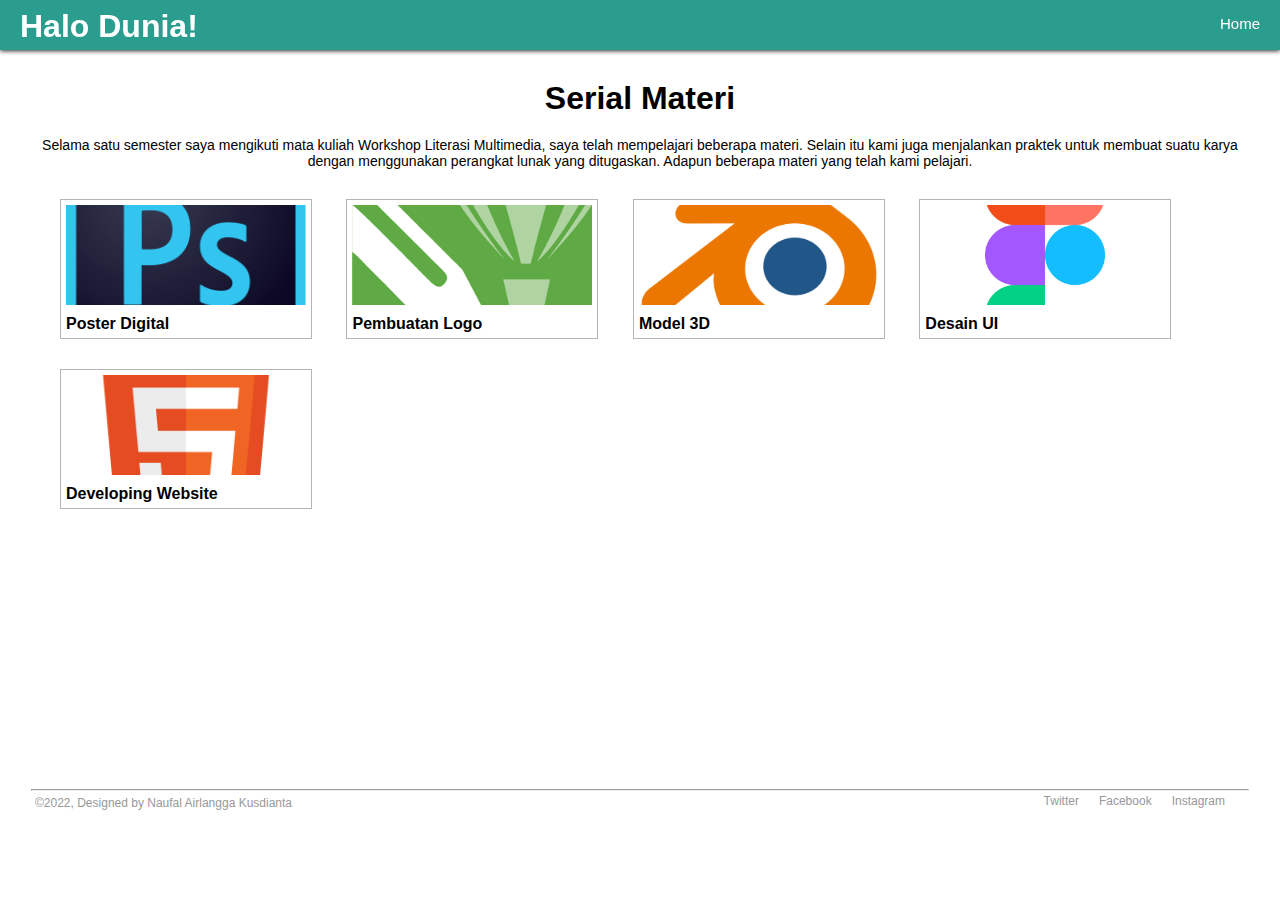
<file: website/index.html>
<!doctype html>
<html lang="en">
<head>

	<title>Kusdianta's Web</title>
	
	<link rel="stylesheet" href="style-index.css">
	
</head>
<body>

	<header>
	
		<ul class="topline">
			<div class="logo"> <h1>Halo Dunia!</h1> </div>
			
			<ul class="nav">
				<li><a href="#">Home</a></li>
				<li><a href="#"></a></li>
			</ul>
		</ul>
		
	</header>
	
	<div class="container">
	
		<h3 class="judul">Serial Materi</h3>
		
		<p class="welcome"> Selama satu semester saya mengikuti mata kuliah Workshop Literasi Multimedia, saya telah mempelajari beberapa materi. Selain itu kami juga menjalankan praktek untuk membuat suatu karya dengan menggunakan perangkat lunak yang ditugaskan. Adapun beberapa materi yang telah kami pelajari. </p>

		<ul class="materi">
			
				<li class="submat">

					<img src="bahan/logo-ps.png" alt="ini-gambar" class="submat-img">
					
					<a href="poster-digital.html">Poster Digital</a>
					
				</li>
				
				<li class="submat">

					<img src="bahan/logo-corel.png" alt="ini-gambar" class="submat-img">
					
					<a href="pembuatan-logo.html">Pembuatan Logo</a>
					
				</li>
				
				<li class="submat">
			
					<img src="bahan/logo-blender.png" alt="ini-gambar" class="submat-img">
					
					<a href="model-3d.html">Model 3D</a>
		
				</li>
				
				<li class="submat">

					<img src="bahan/logo-figma.png" alt="ini-gambar" class="submat-img">
					
					<a href="desain-ui.html">Desain UI</a>
					
				</li>
				
				<li class="submat">

					<img src="bahan/logo-html.png" alt="ini-gambar" class="submat-img">
					
					<a href="developing-website.html">Developing Website</a>
					
				</li>
			
		</ul>
	
	</div>
	
	<div class="footer">
	
		<hr style="width: 95%; margin:auto;">
		
		<div class="copy-soc">

			<div class="copyright">
				©2022, Designed by Naufal Airlangga Kusdianta
			</div>
	
			<div class="socmed">
				<ul>
					<li><a href="https://www.instagram.com/kusdianta.na/">Instagram</a></li>
					<li><a href="https://www.facebook.com/naufal.kusdianta.7/">Facebook</a></li>
					<li><a href="https://twitter.com/naufalkusdianta">Twitter</a></li>
				</ul>
			</div>

		</div>
	
	</div>
	

</body>
</html>
</file>
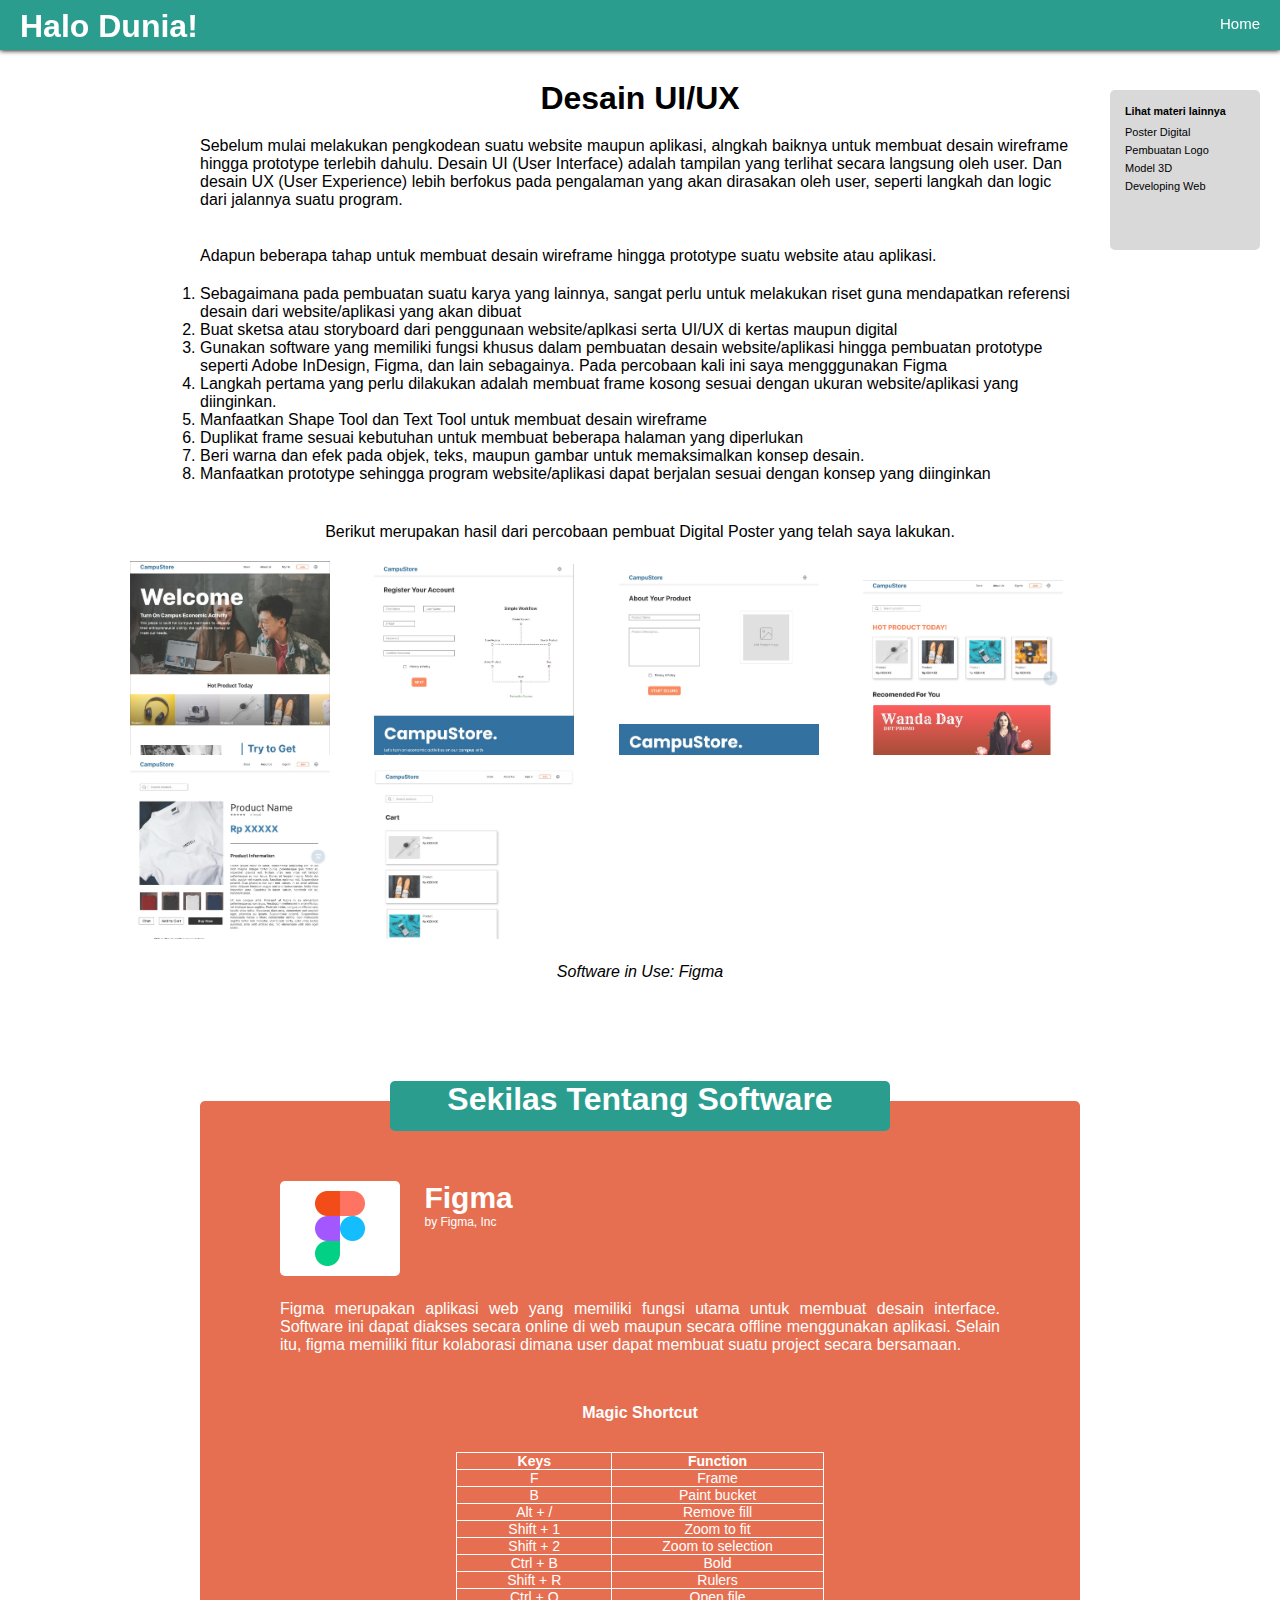
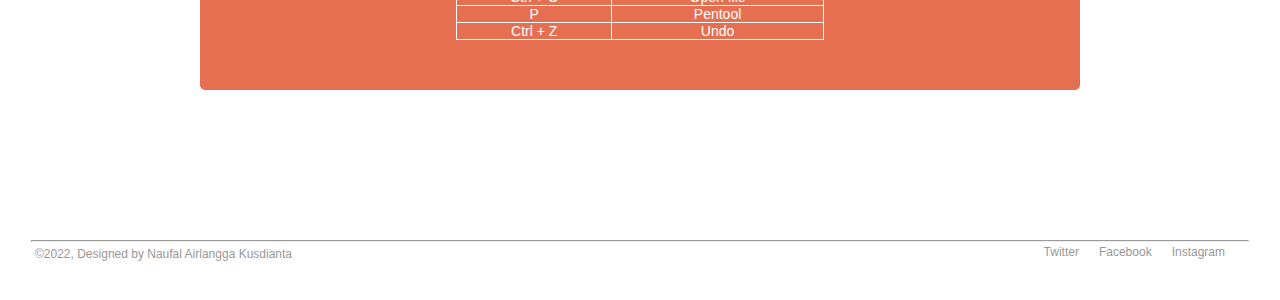
<file: website/desain-ui.html>
<!doctype html>
<html lang="en">
<head>
	<title>Desain UI/UX</title>
	<link rel="stylesheet" href="style-index.css">
</head>
<body>

	<header>
	
		<ul class="topline">
			<div class="logo"> <h1>Halo Dunia!</h1> </div>
			
			<ul class="nav">
				<li><a href="index.html">Home</a></li>
				<li><a href="#"></a></li>
			</ul>
		</ul>
		
	</header>
	
	<div class="container">
	
		<h3 class="judul">Desain UI/UX</h3>

		<div class="isi-materi">
		
			<p>Sebelum mulai melakukan pengkodean suatu website maupun aplikasi, alngkah baiknya untuk membuat desain wireframe hingga prototype terlebih dahulu. Desain UI (User Interface) adalah tampilan yang terlihat secara langsung oleh user. Dan desain UX (User Experience) lebih berfokus pada pengalaman yang akan dirasakan oleh user, seperti langkah dan logic dari jalannya suatu program. </p>

			<br>

			<p>Adapun beberapa tahap untuk membuat desain wireframe hingga prototype suatu website atau aplikasi.</p>

			<ol>
				<li>Sebagaimana pada pembuatan suatu karya yang lainnya, sangat perlu untuk melakukan riset guna mendapatkan referensi desain dari website/aplikasi yang akan dibuat</li>
				<li>Buat sketsa atau storyboard dari penggunaan website/aplkasi serta UI/UX di kertas maupun digital</li>
				<li>Gunakan software yang memiliki fungsi khusus dalam pembuatan desain website/aplikasi hingga pembuatan prototype seperti Adobe InDesign, Figma, dan lain sebagainya. Pada percobaan kali ini saya mengggunakan Figma</li>
				<li>Langkah pertama yang perlu dilakukan adalah membuat frame kosong sesuai dengan ukuran website/aplikasi yang diinginkan.</li>
				<li>Manfaatkan Shape Tool dan Text Tool untuk membuat desain wireframe</li>
				<li>Duplikat frame sesuai kebutuhan untuk membuat beberapa halaman yang diperlukan</li>
				<li>Beri warna dan efek pada objek, teks, maupun gambar untuk memaksimalkan konsep desain.</li>
				<li>Manfaatkan prototype sehingga program website/aplikasi dapat berjalan sesuai dengan konsep yang diinginkan</li>
			</ol>

		</div>
			
		<div class="ini-hasil">
				
			<p>Berikut merupakan hasil dari percobaan pembuat Digital Poster yang telah saya lakukan.</p>

			<img style="width:200px;" src="bahan/ui-1.jpg" alt="hasil" class="hasil-img-ui">
			<img style="width:200px;" src="bahan/ui-2.jpg" alt="hasil" class="hasil-img-ui">
			<img style="width:200px;" src="bahan/ui-3.jpg" alt="hasil" class="hasil-img-ui">
			<img style="width:200px;" src="bahan/ui-4.jpg" alt="hasil" class="hasil-img-ui">
			<img style="width:200px;" src="bahan/ui-5.jpg" alt="hasil" class="hasil-img-ui">
			<img style="width:200px;" src="bahan/ui-7.jpg" alt="hasil" class="hasil-img-ui">
				
			<p  style="font-style:italic;">Software in Use: Figma</p>

		</div>

		<div class="materi-software">
		
			<div class="judul-software">
				<h3>Sekilas Tentang Software</h3>
			</div>

			<div class="software">
				<img style="background-color: white; padding: 10px;" src="bahan/logo-figma.png" alt="logo-corel" class="logo-software">

				<div class="nama-software">
					<h4>Figma</h4>
					<p>by Figma, Inc</p>
				</div>
			</div>

			<p class="deskripsi-software">Figma merupakan aplikasi web yang memiliki fungsi utama untuk membuat desain interface. Software ini dapat diakses secara online di web maupun secara offline menggunakan aplikasi. Selain itu, figma memiliki fitur kolaborasi dimana user dapat membuat suatu project secara bersamaan.</p>
			
			<h4 class="sc-software">Magic Shortcut</h4>
			
			<div class="sct-software">
				<table>
					<tr>
						<th>Keys</th>
						<th>Function</th>
					</tr>
					<tr>
						<td>F</td>
						<td>Frame</td>
					</tr>
					<tr>
						<td>B</td>
						<td>Paint bucket</td>
					</tr>
					<tr>
						<td>Alt + /</td>
						<td>Remove fill</td>
					</tr>
					<tr> 
						<td>Shift + 1</td>
						<td>Zoom to fit</td>
					</tr>
					<tr>
						<td>Shift + 2</td>
						<td>Zoom to selection</td>
					</tr>
					<tr>
						<td>Ctrl + B</td>
						<td>Bold</td>
					</tr>
					<tr>
						<td>Shift + R</td>
						<td>Rulers</td>
					</tr>
					<tr>
						<td>Ctrl + O</td>
						<td>Open file</td>
					</tr>
					<tr>
						<td>P</td>
						<td>Pentool</td>
					</tr>
					<tr>
						<td>Ctrl + Z</td>
						<td>Undo</td>
					</tr>
				</table>
			</div>


		</div>
		
		<div class="materi-lain">
		
			<h6>Lihat materi lainnya</h6>
			
			<ul>
				<li><a href="poster-digital.html">Poster Digital</a></li>
				<li><a href="pembuatan-logo.html">Pembuatan Logo</a></li>
				<li><a href="model-3d.html">Model 3D</a></li>
				<li><a href="developing-website.html">Developing Web</a></li>
			</ul>
			
		</div>


		
	
	</div>
	
	<div class="footer">
	
		<hr style="width: 95%; margin:auto;">
		
		<div class="copy-soc">

			<div class="copyright">
				©2022, Designed by Naufal Airlangga Kusdianta
			</div>
	
			<div class="socmed">
				<ul>
					<li><a href="https://www.instagram.com/kusdianta.na/">Instagram</a></li>
					<li><a href="https://www.facebook.com/naufal.kusdianta.7/">Facebook</a></li>
					<li><a href="https://twitter.com/naufalkusdianta">Twitter</a></li>
				</ul>
			</div>

		</div>
	
	</div>
	
</body>
</html>
</file>
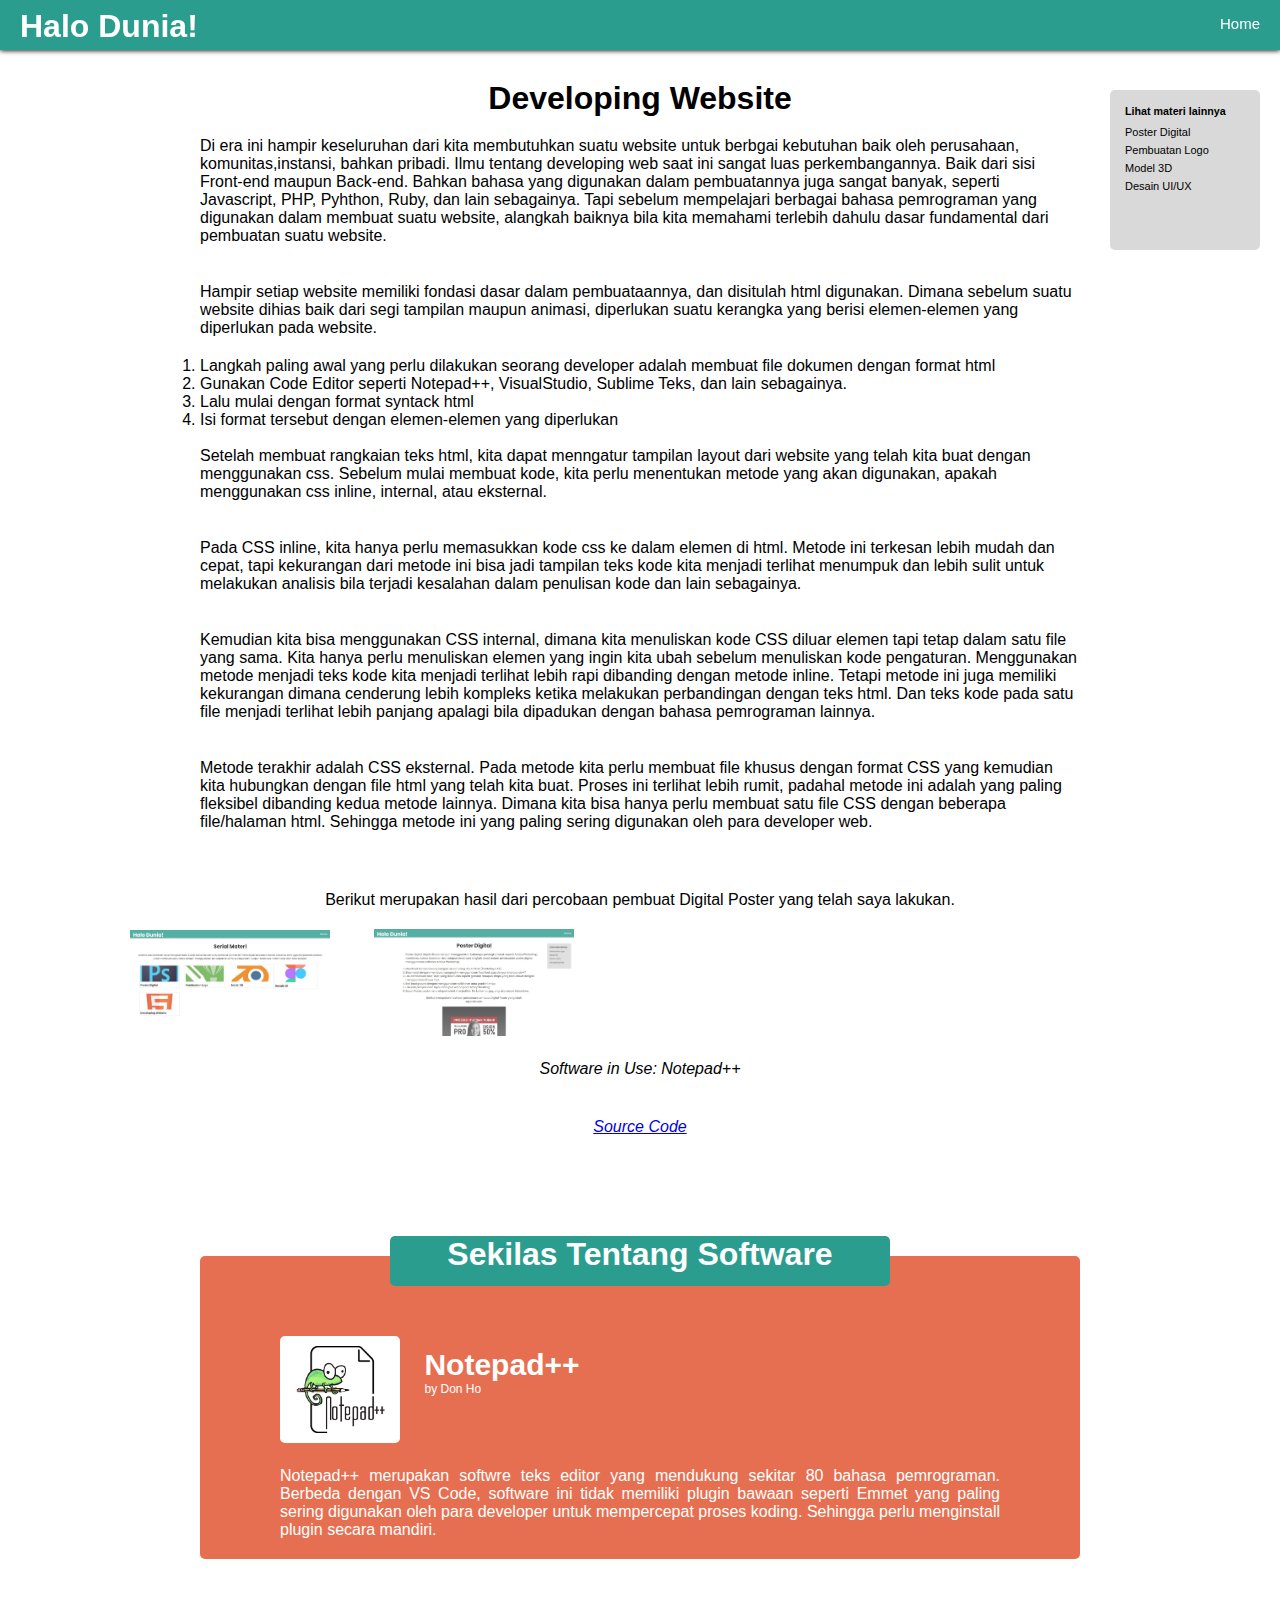
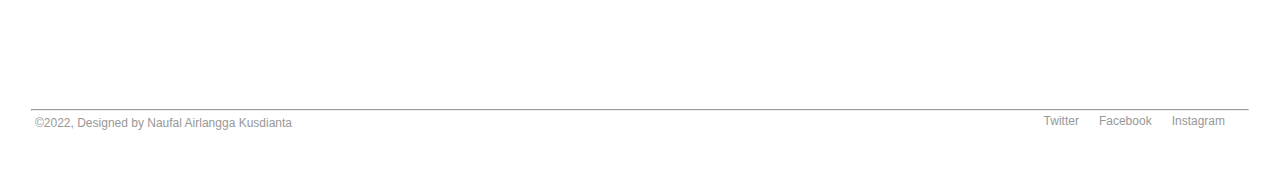
<file: website/developing-website.html>
<!doctype html>
<html lang="en">
<head>
	<title>Developing Website</title>
	<link rel="stylesheet" href="style-index.css">
</head>
<body>

	<header>
	
		<ul class="topline">
			<div class="logo"> <h1>Halo Dunia!</h1> </div>
			
			<ul class="nav">
				<li><a href="index.html">Home</a></li>
				<li><a href="#"></a></li>
			</ul>
		</ul>
		
	</header>
	
	<div class="container">
	
		<h3 class="judul">Developing Website</h3>

		<div class="isi-materi">
		
			<p>Di era ini hampir keseluruhan dari kita membutuhkan suatu website untuk berbgai kebutuhan baik oleh perusahaan, komunitas,instansi, bahkan pribadi. Ilmu tentang developing web saat ini sangat luas perkembangannya. Baik dari sisi Front-end maupun Back-end. Bahkan bahasa yang digunakan dalam pembuatannya juga sangat banyak, seperti Javascript, PHP, Pyhthon, Ruby, dan lain sebagainya. Tapi sebelum mempelajari berbagai bahasa pemrograman yang digunakan dalam membuat suatu website, alangkah baiknya bila kita memahami terlebih dahulu dasar fundamental dari pembuatan suatu website.</p>

			<br>

			<p>Hampir setiap website memiliki fondasi dasar dalam pembuataannya, dan disitulah html digunakan. Dimana sebelum suatu website dihias baik dari segi tampilan maupun animasi, diperlukan suatu kerangka yang berisi elemen-elemen yang diperlukan pada website.</p>

			<ol>
				<li>Langkah paling awal yang perlu dilakukan seorang developer adalah membuat file dokumen dengan format html</li>
				<li>Gunakan Code Editor seperti Notepad++, VisualStudio, Sublime Teks, dan lain sebagainya.</li>
				<li>Lalu mulai dengan format syntack html</li>
				<li>Isi format tersebut dengan elemen-elemen yang diperlukan</li>
			</ol>

			<br>

			<p>Setelah membuat rangkaian teks html, kita dapat menngatur tampilan layout dari website yang telah kita buat dengan menggunakan css. Sebelum mulai membuat kode, kita perlu menentukan metode yang akan digunakan, apakah menggunakan css inline, internal, atau eksternal.</p>

			<br>

			<p>Pada CSS inline, kita hanya perlu memasukkan kode css ke dalam elemen di html. Metode ini terkesan lebih mudah dan cepat, tapi kekurangan dari metode ini bisa jadi tampilan teks kode kita menjadi terlihat menumpuk dan lebih sulit untuk melakukan analisis bila terjadi kesalahan dalam penulisan kode dan lain sebagainya.</p>

			<br>

			<p>Kemudian kita bisa menggunakan CSS internal, dimana kita menuliskan kode CSS diluar elemen tapi tetap dalam satu file yang sama. Kita hanya perlu menuliskan elemen yang ingin kita ubah sebelum menuliskan kode pengaturan. Menggunakan metode menjadi teks kode kita menjadi terlihat lebih rapi dibanding dengan metode inline. Tetapi metode ini juga memiliki kekurangan dimana cenderung lebih kompleks ketika melakukan perbandingan dengan teks html. Dan teks kode pada satu file menjadi terlihat lebih panjang apalagi bila dipadukan dengan bahasa pemrograman lainnya.</p>

			<br>

			<p>Metode terakhir adalah CSS eksternal. Pada metode kita perlu membuat file khusus dengan format CSS yang kemudian kita hubungkan dengan file html yang telah kita buat. Proses ini terlihat lebih rumit, padahal metode ini adalah yang paling fleksibel dibanding kedua metode lainnya. Dimana kita bisa hanya perlu membuat satu file CSS dengan beberapa file/halaman html. Sehingga metode ini yang paling sering digunakan oleh para developer web.</p>

		</div>
			
		<div class="ini-hasil">
				
			<p>Berikut merupakan hasil dari percobaan pembuat Digital Poster yang telah saya lakukan.</p>

			<img style="width:200px;" src="bahan/web-1.jpg" alt="hasil" class="hasil-img-ui">
			<img style="width:200px;" src="bahan/web-2.jpg" alt="hasil" class="hasil-img-ui">
				
			<p  style="font-style:italic;">Software in Use: Notepad++</p>
			<p  style="font-style:italic;"> <a href="https://github.com/Kusdianta/wlm-web"> Source Code </a></p>

		</div>

		<div class="materi-software">
		
			<div class="judul-software">
				<h3>Sekilas Tentang Software</h3>
			</div>

			<div class="software">
				<img style="background-color: white; padding: 10px;" src="bahan/logo-notepad++.png" alt="logo-corel" class="logo-software">

				<div class="nama-software">
					<h4>Notepad++</h4>
					<p>by Don Ho</p>
				</div>
			</div>

			<p class="deskripsi-software">Notepad++ merupakan softwre teks editor yang mendukung sekitar 80 bahasa pemrograman. Berbeda dengan VS Code, software ini tidak memiliki plugin bawaan seperti Emmet yang paling sering digunakan oleh para developer untuk mempercepat proses koding. Sehingga perlu menginstall plugin secara mandiri.</p>


		</div>
		
		<div class="materi-lain">
		
			<h6>Lihat materi lainnya</h6>
			
			<ul>
				<li><a href="poster-digital.html">Poster Digital</a></li>
				<li><a href="pembuatan-logo.html">Pembuatan Logo</a></li>
				<li><a href="model-3d.html">Model 3D</a></li>
				<li><a href="desain-ui.html">Desain UI/UX</a></li>
			</ul>
			
		</div>


		
	
	</div>
	
	<div class="footer">
	
		<hr style="width: 95%; margin:auto;">
		
		<div class="copy-soc">

			<div class="copyright">
				©2022, Designed by Naufal Airlangga Kusdianta
			</div>
	
			<div class="socmed">
				<ul>
					<li><a href="https://www.instagram.com/kusdianta.na/">Instagram</a></li>
					<li><a href="https://www.facebook.com/naufal.kusdianta.7/">Facebook</a></li>
					<li><a href="https://twitter.com/naufalkusdianta">Twitter</a></li>
				</ul>
			</div>

		</div>
	
	</div>
	
</body>
</html>
</file>
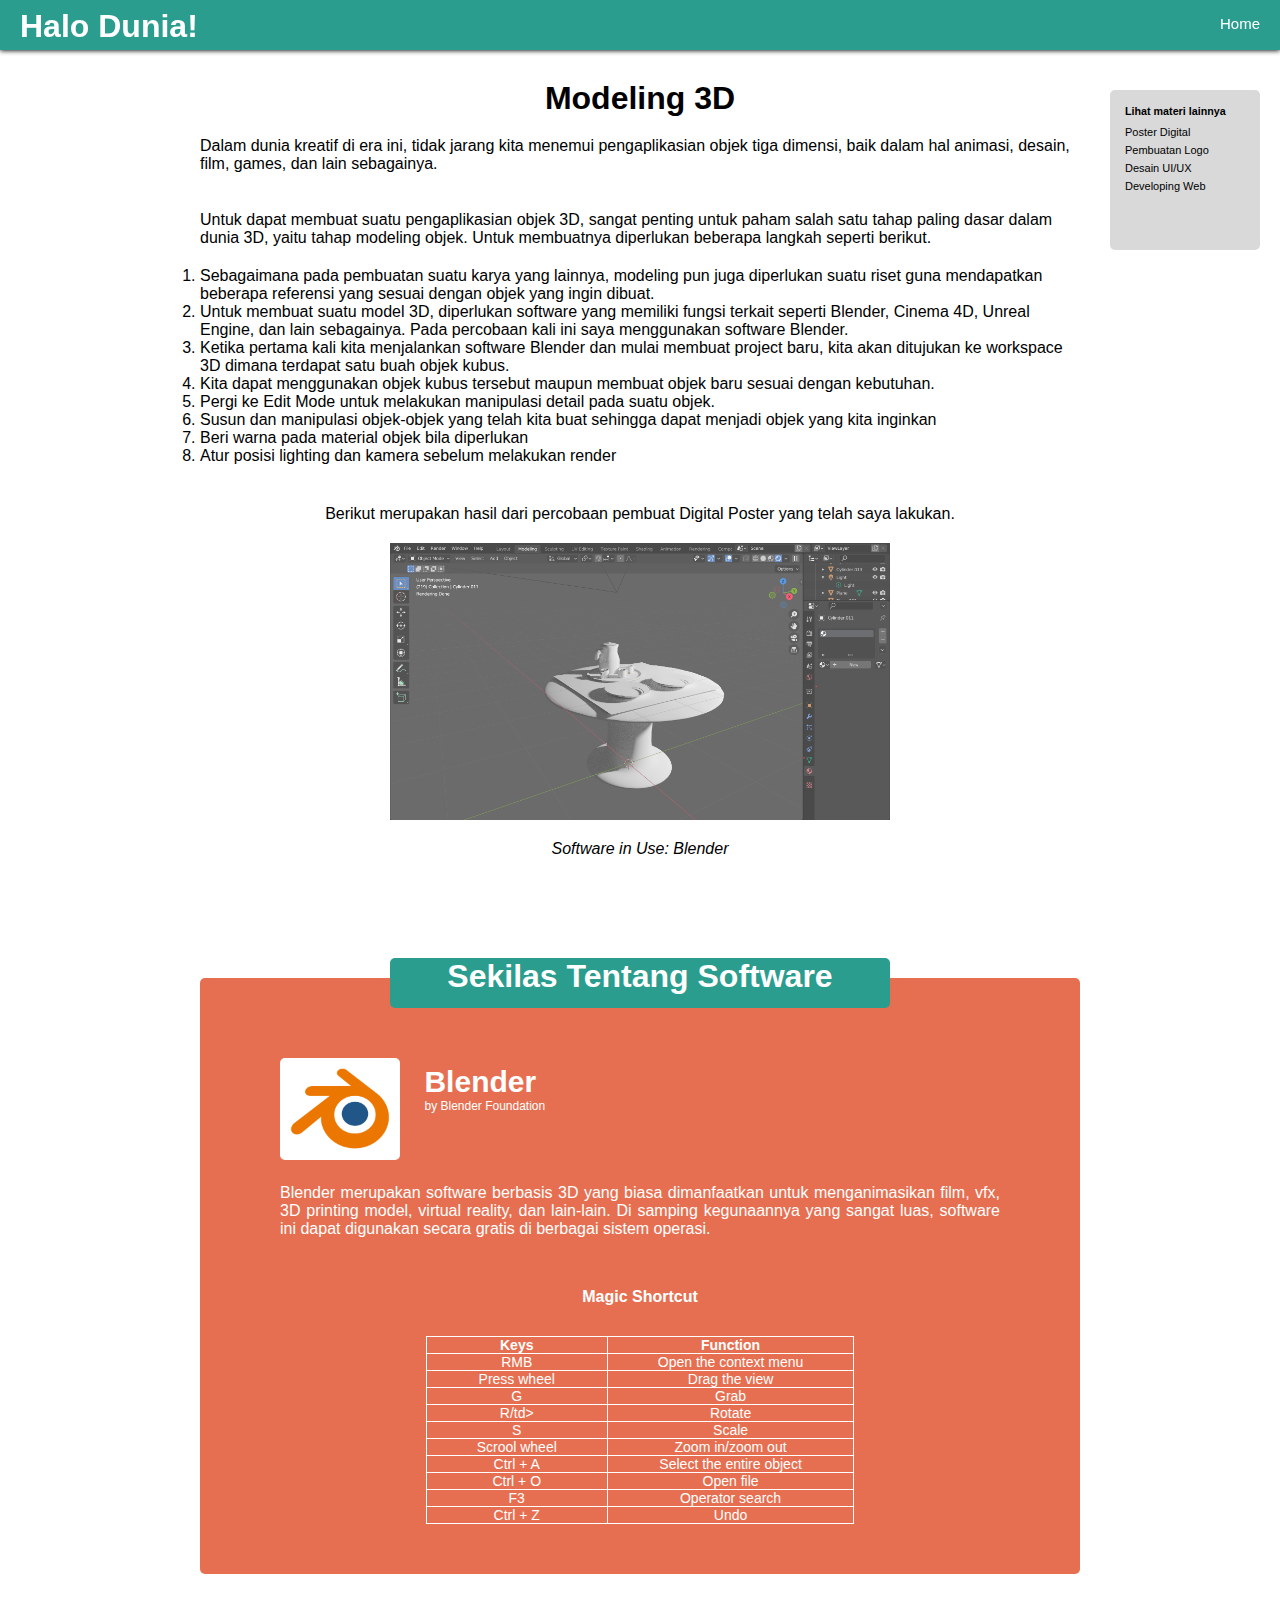
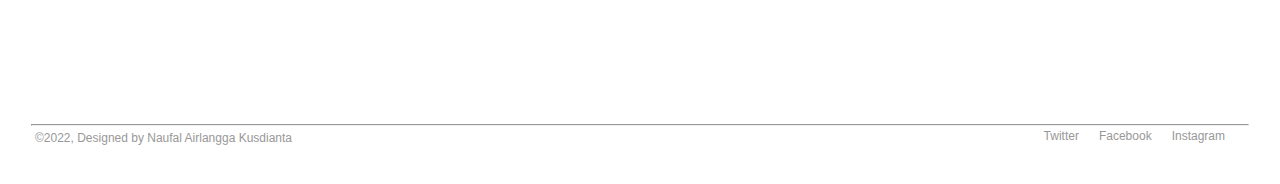
<file: website/model-3d.html>
<!doctype html>
<html lang="en">
<head>
	<title>Model 3D</title>
	<link rel="stylesheet" href="style-index.css">
</head>
<body>

	<header>
	
		<ul class="topline">
			<div class="logo"> <h1>Halo Dunia!</h1> </div>
			
			<ul class="nav">
				<li><a href="index.html">Home</a></li>
				<li><a href="#"></a></li>
			</ul>
		</ul>
		
	</header>
	
	<div class="container">
	
		<h3 class="judul">Modeling 3D</h3>

		<div class="isi-materi">
		
			<p>Dalam dunia kreatif di era ini, tidak jarang kita menemui pengaplikasian objek tiga dimensi, baik dalam hal animasi, desain, film, games, dan lain sebagainya.</p>

			<br>

			<p>Untuk dapat membuat suatu pengaplikasian objek 3D, sangat penting untuk paham salah satu tahap paling dasar dalam dunia 3D, yaitu tahap modeling objek. Untuk membuatnya diperlukan beberapa langkah seperti berikut.</p>

			<ol>
				<li>Sebagaimana pada pembuatan suatu karya yang lainnya, modeling pun juga diperlukan suatu riset guna mendapatkan beberapa referensi yang sesuai dengan objek yang ingin dibuat.</li>
				<li>Untuk membuat suatu model 3D, diperlukan software yang memiliki fungsi terkait seperti Blender, Cinema 4D, Unreal Engine, dan lain sebagainya. Pada percobaan kali ini saya menggunakan software Blender.</li>
				<li>Ketika pertama kali kita menjalankan software Blender dan mulai membuat project baru, kita akan ditujukan ke workspace 3D dimana terdapat satu buah objek kubus.</li>
				<li>Kita dapat menggunakan objek kubus tersebut maupun membuat objek baru sesuai dengan kebutuhan.</li>
				<li>Pergi ke Edit Mode untuk melakukan manipulasi detail pada suatu objek.</li>
				<li>Susun dan manipulasi objek-objek yang telah kita buat sehingga dapat menjadi objek yang kita inginkan</li>
				<li>Beri warna pada material objek bila diperlukan</li>
				<li>Atur posisi lighting dan kamera sebelum melakukan render</li>
			</ol>

		</div>
			
		<div class="ini-hasil">
				
			<p>Berikut merupakan hasil dari percobaan pembuat Digital Poster yang telah saya lakukan.</p>

			<img style="width:500px;" src="bahan/3d-model.png" alt="hasil" class="hasil-img">
				
			<p  style="font-style:italic;">Software in Use: Blender</p>

		</div>

		<div class="materi-software">
		
			<div class="judul-software">
				<h3>Sekilas Tentang Software</h3>
			</div>

			<div class="software">
				<img style="background-color: white; padding: 10px;" src="bahan/logo-blender.png" alt="logo-corel" class="logo-software">

				<div class="nama-software">
					<h4>Blender</h4>
					<p>by Blender Foundation</p>
				</div>
			</div>

			<p class="deskripsi-software">Blender merupakan software berbasis 3D yang biasa dimanfaatkan untuk menganimasikan film, vfx, 3D printing model, virtual reality, dan lain-lain. Di samping kegunaannya yang sangat luas, software ini dapat digunakan secara gratis di berbagai sistem operasi.</p>
			
			<h4 class="sc-software">Magic Shortcut</h4>
			
			<div class="sct-software">
				<table>
					<tr>
						<th>Keys</th>
						<th>Function</th>
					</tr>
					<tr>
						<td>RMB</td>
						<td>Open the context menu</td>
					</tr>
					<tr>
						<td>Press wheel</td>
						<td>Drag the view</td>
					</tr>
					<tr>
						<td>G</td>
						<td>Grab</td>
					</tr>
					<tr>
						<td>R/td>
						<td>Rotate</td>
					</tr>
					<tr>
						<td>S</td>
						<td>Scale</td>
					</tr>
					<tr>
						<td>Scrool wheel</td>
						<td>Zoom in/zoom out</td>
					</tr>
					<tr>
						<td>Ctrl + A</td>
						<td>Select the entire object</td>
					</tr>
					<tr>
						<td>Ctrl + O</td>
						<td>Open file</td>
					</tr>
					<tr>
						<td>F3</td>
						<td>Operator search</td>
					</tr>
					<tr>
						<td>Ctrl + Z</td>
						<td>Undo</td>
					</tr>
				</table>
			</div>


		</div>
		
		<div class="materi-lain">
		
			<h6>Lihat materi lainnya</h6>
			
			<ul>
				<li><a href="poster-digital.html">Poster Digital</a></li>
				<li><a href="pembuatan-logo.html">Pembuatan Logo</a></li>
				<li><a href="desain-ui.html">Desain UI/UX</a></li>
				<li><a href="developing-website.html">Developing Web</a></li>
			</ul>
			
		</div>


		
	
	</div>
	
	<div class="footer">
	
		<hr style="width: 95%; margin:auto;">
		
		<div class="copy-soc">

			<div class="copyright">
				©2022, Designed by Naufal Airlangga Kusdianta
			</div>
	
			<div class="socmed">
				<ul>
					<li><a href="https://www.instagram.com/kusdianta.na/">Instagram</a></li>
					<li><a href="https://www.facebook.com/naufal.kusdianta.7/">Facebook</a></li>
					<li><a href="https://twitter.com/naufalkusdianta">Twitter</a></li>
				</ul>
			</div>

		</div>
	
	</div>
	
</body>
</html>
</file>
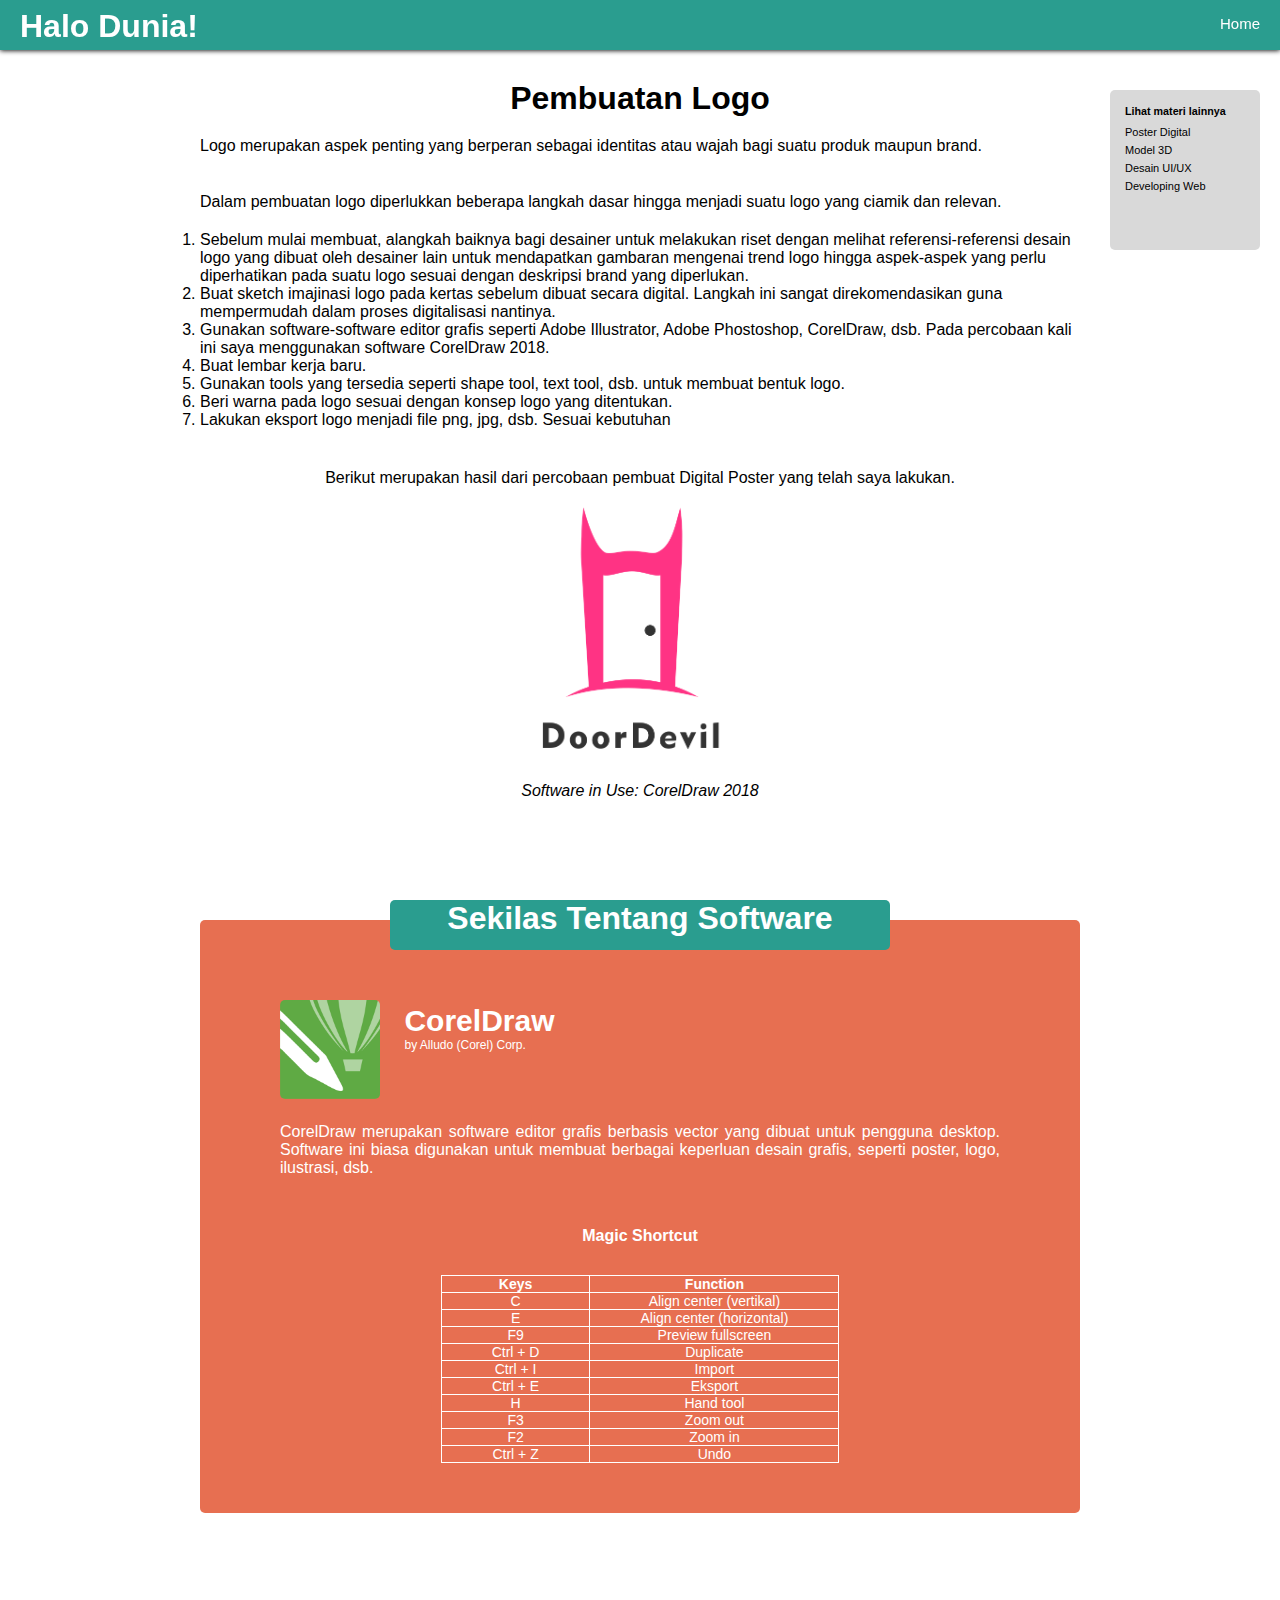
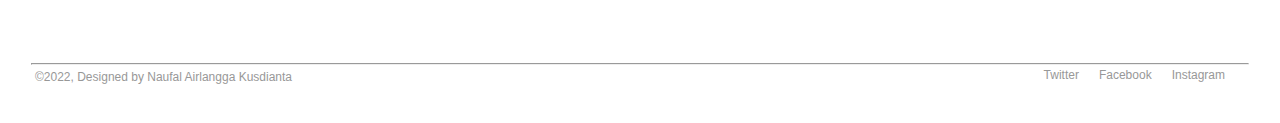
<file: website/pembuatan-logo.html>
<!doctype html>
<html lang="en">
<head>
	<title>Pembuatan Logo</title>
	<link rel="stylesheet" href="style-index.css">
</head>
<body>

	<header>
	
		<ul class="topline">
			<div class="logo"> <h1>Halo Dunia!</h1> </div>
			
			<ul class="nav">
				<li><a href="index.html">Home</a></li>
				<li><a href="#"></a></li>
			</ul>
		</ul>
		
	</header>
	
	<div class="container">
	
		<h3 class="judul">Pembuatan Logo</h3>

		<div class="isi-materi">
		
			<p>Logo merupakan aspek penting yang berperan sebagai identitas atau wajah bagi suatu produk maupun brand.</p>

			<br>

			<p>Dalam pembuatan logo diperlukkan beberapa langkah dasar hingga menjadi suatu logo yang ciamik dan relevan.</p>

			<ol>
				<li>Sebelum mulai membuat, alangkah baiknya bagi desainer untuk melakukan riset dengan melihat referensi-referensi desain logo yang dibuat oleh desainer lain untuk mendapatkan gambaran mengenai trend logo hingga aspek-aspek yang perlu diperhatikan pada suatu logo sesuai dengan deskripsi brand yang diperlukan.</li>
				<li>Buat sketch imajinasi logo pada kertas sebelum dibuat secara digital. Langkah ini sangat direkomendasikan guna mempermudah dalam proses digitalisasi nantinya.</li>
				<li>Gunakan software-software editor grafis seperti Adobe Illustrator, Adobe Phostoshop, CorelDraw, dsb. Pada percobaan kali ini saya menggunakan software CorelDraw 2018.</li>
				<li>Buat lembar kerja baru.</li>
				<li>Gunakan tools yang tersedia seperti shape tool, text tool, dsb. untuk membuat bentuk logo.</li>
				<li>Beri warna pada logo sesuai dengan konsep logo yang ditentukan.</li>
				<li>Lakukan eksport logo menjadi file png, jpg, dsb. Sesuai kebutuhan</li>
			</ol>

		</div>
			
		<div class="ini-hasil">
				
			<p>Berikut merupakan hasil dari percobaan pembuat Digital Poster yang telah saya lakukan.</p>

			<img style="width:200px;" src="bahan/logo.png" alt="hasil" class="hasil-img">
				
			<p  style="font-style:italic;">Software in Use: CorelDraw 2018</p>

		</div>

		<div class="materi-software">
		
			<div class="judul-software">
				<h3>Sekilas Tentang Software</h3>
			</div>

			<div class="software">
				<img src="bahan/logo-corel.png" alt="logo-corel" class="logo-software">

				<div class="nama-software">
					<h4>CorelDraw</h4>
					<p>by Alludo (Corel) Corp.</p>
				</div>
			</div>

			<p class="deskripsi-software">CorelDraw merupakan software editor grafis berbasis vector yang dibuat untuk pengguna desktop. Software ini biasa digunakan untuk membuat berbagai keperluan desain grafis, seperti poster, logo, ilustrasi, dsb.</p>
			
			<h4 class="sc-software">Magic Shortcut</h4>
			
			<div class="sct-software">
				<table>
					<tr>
						<th>Keys</th>
						<th>Function</th>
					</tr>
					<tr>
						<td>C</td>
						<td>Align center (vertikal)</td>
					</tr>
					<tr>
						<td>E</td>
						<td>Align center (horizontal)</td>
					</tr>
					<tr>
						<td>F9</td>
						<td>Preview fullscreen</td>
					</tr>
					<tr>
						<td>Ctrl + D</td>
						<td>Duplicate</td>
					</tr>
					<tr>
						<td>Ctrl + I</td>
						<td>Import</td>
					</tr>
					<tr>
						<td>Ctrl + E</td>
						<td>Eksport</td>
					</tr>
					<tr>
						<td>H</td>
						<td>Hand tool</td>
					</tr>
					<tr>
						<td>F3</td>
						<td>Zoom out</td>
					</tr>
					<tr>
						<td>F2</td>
						<td>Zoom in</td>
					</tr>
					<tr>
						<td>Ctrl + Z</td>
						<td>Undo</td>
					</tr>
				</table>
			</div>


		</div>
		
		<div class="materi-lain">
		
			<h6>Lihat materi lainnya</h6>
			
			<ul>
				<li><a href="poster-digital.html">Poster Digital</a></li>
				<li><a href="model-3d.html">Model 3D</a></li>
				<li><a href="desain-ui.html">Desain UI/UX</a></li>
				<li><a href="developing-website.html">Developing Web</a></li>
			</ul>
		
		</div>


		
	
	</div>
	
	<div class="footer">
	
		<hr style="width: 95%; margin:auto;">
		
		<div class="copy-soc">

			<div class="copyright">
				©2022, Designed by Naufal Airlangga Kusdianta
			</div>
	
			<div class="socmed">
				<ul>
					<li><a href="https://www.instagram.com/kusdianta.na/">Instagram</a></li>
					<li><a href="https://www.facebook.com/naufal.kusdianta.7/">Facebook</a></li>
					<li><a href="https://twitter.com/naufalkusdianta">Twitter</a></li>
				</ul>
			</div>

		</div>
	
	</div>
	
</body>
</html>
</file>
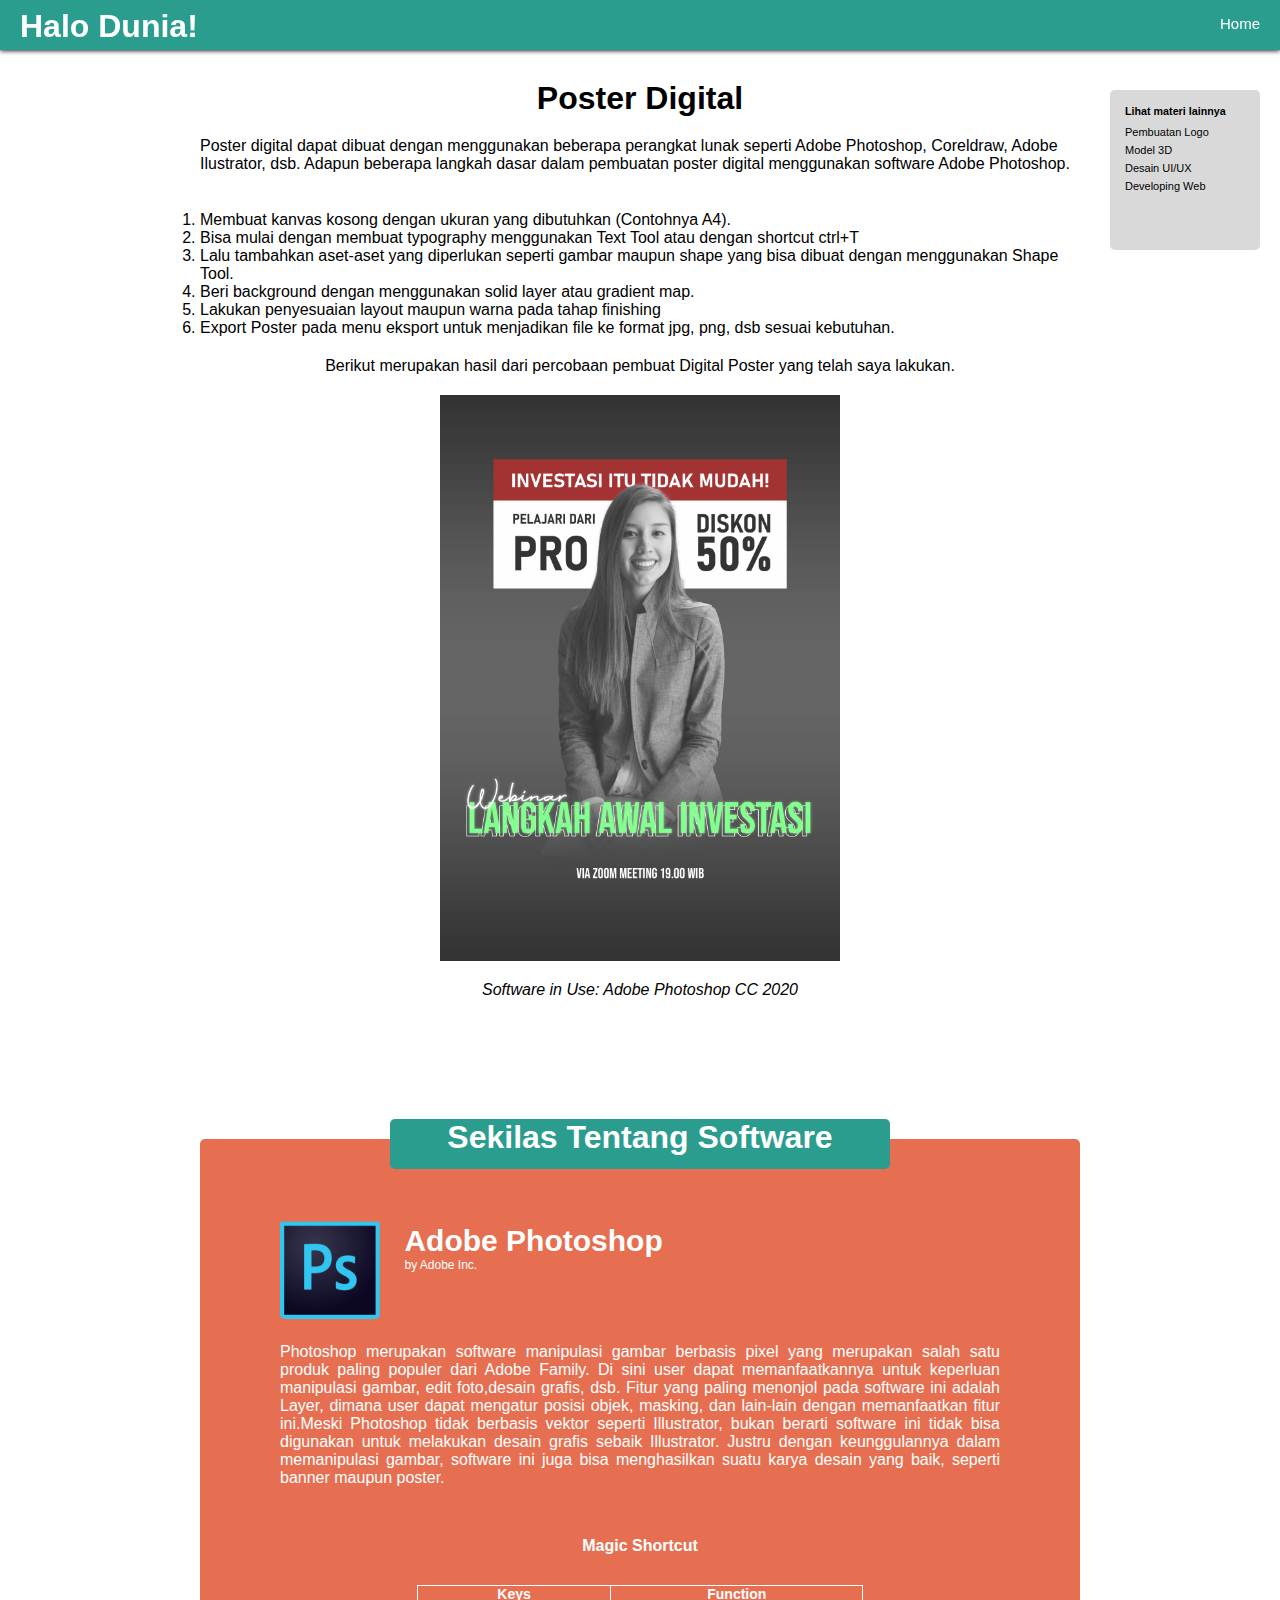
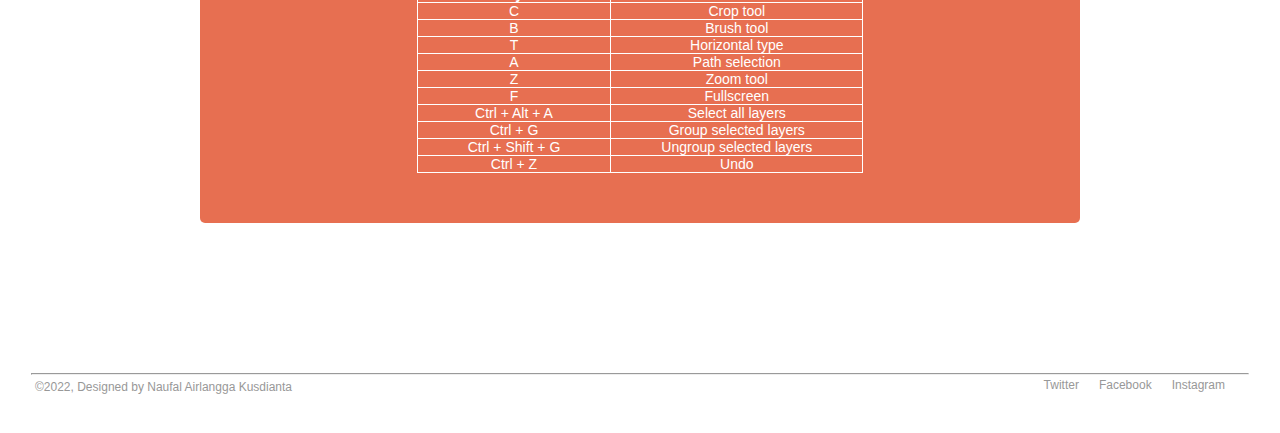
<file: website/poster-digital.html>
<!doctype html>
<html lang="en">
<head>
	<title>Poster Digital</title>
	<link rel="stylesheet" href="style-index.css">
</head>
<body>

	<header>
	
		<ul class="topline">
			<div class="logo"> <h1>Halo Dunia!</h1> </div>
			
			<ul class="nav">
				<li><a href="index.html">Home</a></li>
				<li><a href="#"></a></li>
			</ul>
		</ul>
		
	</header>
	
	<div class="container">
	
		<h3 class="judul">Poster Digital</h3>

		<div class="isi-materi">
		
			<p>Poster digital dapat dibuat dengan menggunakan beberapa perangkat lunak seperti Adobe Photoshop, Coreldraw, Adobe Ilustrator, dsb. Adapun beberapa langkah dasar dalam pembuatan poster digital menggunakan software Adobe Photoshop.</p>

			<br>

			<ol>
				<li>Membuat kanvas kosong dengan ukuran yang dibutuhkan (Contohnya A4).</li>
				<li>Bisa mulai dengan membuat typography menggunakan Text Tool atau dengan shortcut ctrl+T</li>
				<li>Lalu tambahkan aset-aset yang diperlukan seperti gambar maupun shape yang bisa dibuat dengan menggunakan Shape Tool.</li>
				<li>Beri background dengan menggunakan solid layer atau gradient map.</li>
				<li>Lakukan penyesuaian layout maupun warna pada tahap finishing</li>
				<li>Export Poster pada menu eksport untuk menjadikan file ke format jpg, png, dsb sesuai kebutuhan.</li>
			</ol>

			<div class="ini-hasil">
				<p>Berikut merupakan hasil dari percobaan pembuat Digital Poster yang telah saya lakukan.</p>

				<img src="bahan/digital-poster.png" alt="hasil" class="hasil-img">

				<p  style="font-style:italic;">Software in Use: Adobe Photoshop CC 2020</p>
			</div>

		</div>

			<div class="materi-software">
		
				<div class="judul-software">
					<h3>Sekilas Tentang Software</h3>
				</div>
	
				<div class="software">
					<img src="bahan/logo-ps.png" alt="logo-corel" class="logo-software">
	
					<div class="nama-software">
						<h4>Adobe Photoshop</h4>
						<p>by Adobe Inc.</p>
					</div>
				</div>
	
				<p class="deskripsi-software">Photoshop merupakan software manipulasi gambar berbasis pixel yang merupakan salah satu produk paling populer dari Adobe Family. Di sini user dapat memanfaatkannya untuk keperluan manipulasi gambar, edit foto,desain grafis, dsb. Fitur yang paling menonjol pada software ini adalah Layer, dimana user dapat mengatur posisi objek, masking, dan lain-lain dengan memanfaatkan fitur ini.Meski Photoshop tidak berbasis vektor seperti Illustrator, bukan berarti software ini tidak bisa digunakan untuk melakukan desain grafis sebaik Illustrator. Justru dengan keunggulannya dalam memanipulasi gambar, software ini juga bisa menghasilkan suatu karya desain yang baik, seperti banner maupun poster.</p>
				
				<h4 class="sc-software">Magic Shortcut</h4>
				
				<div class="sct-software">
					<table>
						<tr>
							<th>Keys</th>
							<th>Function</th>
						</tr>
						<tr>
							<td>C</td>
							<td>Crop tool</td>
						</tr>
						<tr>
							<td>B</td>
							<td>Brush tool</td>
						</tr>
						<tr>
							<td>T</td>
							<td>Horizontal type</td>
						</tr>
						<tr>
							<td>A</td>
							<td>Path selection</td>
						</tr>
						<tr>
							<td>Z</td>
							<td>Zoom tool</td>
						</tr>
						<tr>
							<td>F</td>
							<td>Fullscreen</td>
						</tr>
						<tr>
							<td>Ctrl + Alt + A</td>
							<td>Select all layers</td>
						</tr>
						<tr>
							<td>Ctrl + G</td>
							<td>Group selected layers</td>
						</tr>
						<tr>
							<td>Ctrl + Shift + G</td>
							<td>Ungroup selected layers</td>
						</tr>
						<tr>
							<td>Ctrl + Z</td>
							<td>Undo</td>
						</tr>
					</table>
				</div>
	
	
			</div>
			
			<div class="materi-lain">
			
				<h6>Lihat materi lainnya</h6>
				
				<ul>
					<li><a href="pembuatan-logo.html">Pembuatan Logo</a></li>
					<li><a href="model-3d.html">Model 3D</a></li>
					<li><a href="desain-ui.html">Desain UI/UX</a></li>
					<li><a href="developing-website.html">Developing Web</a></li>
				</ul>
			
			</div>
	
	</div>
		
		<div class="footer">
		
			<hr style="width: 95%; margin:auto;">
			
			<div class="copy-soc">
	
				<div class="copyright">
					©2022, Designed by Naufal Airlangga Kusdianta
				</div>
		
				<div class="socmed">
					<ul>
						<li><a href="https://www.instagram.com/kusdianta.na/">Instagram</a></li>
						<li><a href="https://www.facebook.com/naufal.kusdianta.7/">Facebook</a></li>
						<li><a href="https://twitter.com/naufalkusdianta">Twitter</a></li>
					</ul>
				</div>
	
			</div>
		
		</div>
		
	</body>
	</html>
</file>
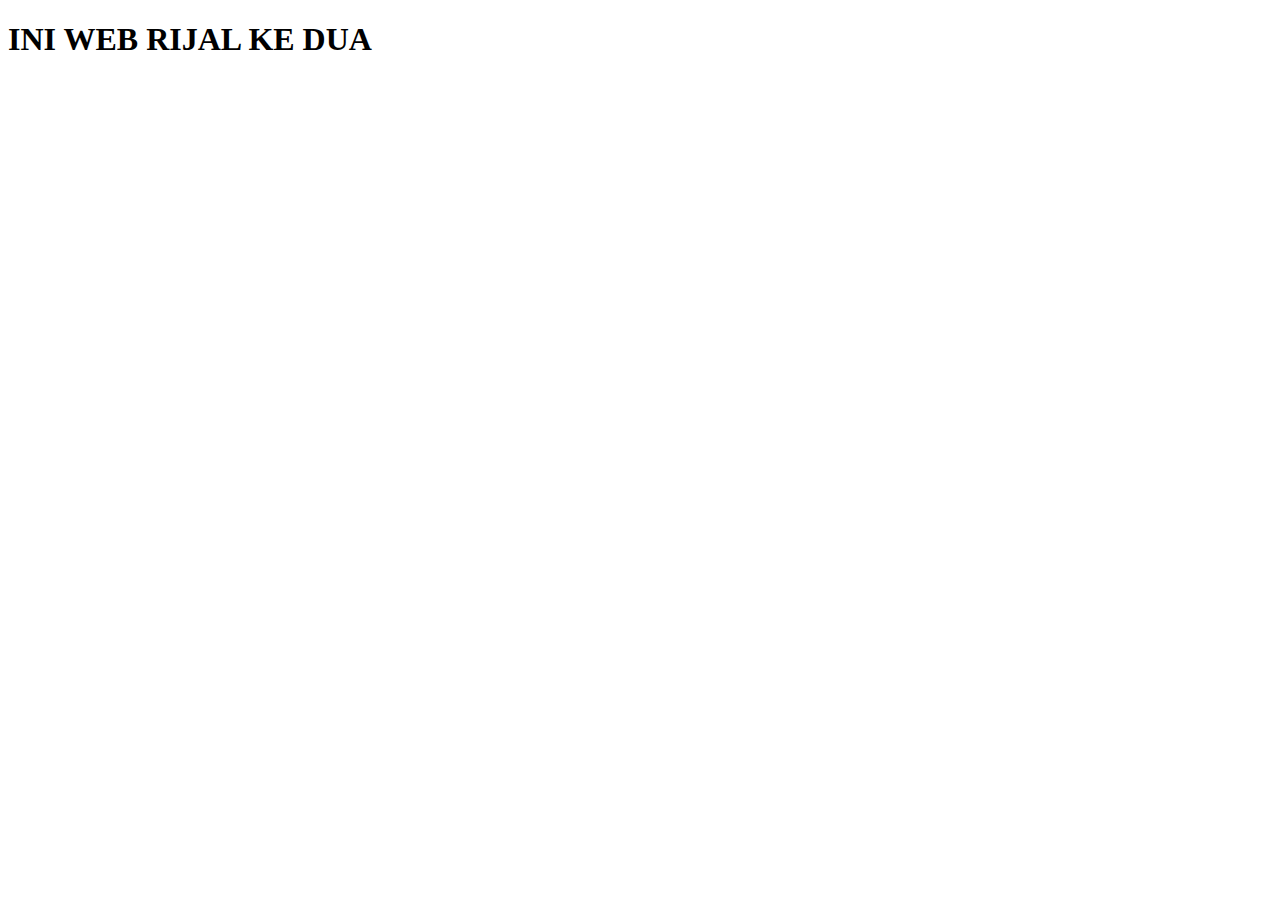
<file: website/bahan/ujicobadua.html>
<!DOCTYPE html>
<html lang="en">
<head>
    <meta charset="UTF-8">
    <meta http-equiv="X-UA-Compatible" content="IE=edge">
    <meta name="viewport" content="width=device-width, initial-scale=1.0">
    <title>rIJAL WEB</title>
</head>
<body>

   <h1>INI WEB RIJAL KE DUA</h1>
    
</body>
</html>
</file>
<file: website/style-index.css>
* {
    margin: 0;
    padding: 0;
    content:"";
	font-family: poppins, arial, helvetica;
}

table, th, td {
    border:.5px solid white;
	font-size: 14px;
	border-collapse: collapse;
	text-align: center;
    margin: auto;
	padding-left: 50px;
	padding-right: 50px;
}

<!--color palette-->
#264653
#2a9d8f
#e9c46a
#f4a261
#e76f51

header li {
	list-style: none;
}

header {
	top: 0;
    height: 50px;
    width: 100%;
    background-color: #2a9d8f;
    position:fixed;
    box-shadow: 0px 0.5px 5px rgb(0, 0, 0);
    z-index: 1000;
}

.logo {
	float: left;
	margin-top: 8px;
	margin-left: 20px;
	color: white;
}

.nav {
	margin-right: 20px;
	font-size: 15px;
}

.nav li {
	list-style: none;
	float: right;
	margin-top: 15px;
	padding-left: 20px;
}

.nav li a {
	color: white;
	text-decoration: none;
}

.nav li a:hover {
	color:#f4a261;
}

.judul {
	margin-top: 80px;
	margin-bottom: 20px;
	text-align: center;
	font-size: 32px;
}

.welcome {
	text-align: center;
	font-size: 14px;margin-bottom: 30px;
	margin-left: 40px;
	margin-right: 40px;
}

.container {
	display: block;
}

.materi {
	margin-left: 30px;
	margin-right: 30px;
	margin-bottom: 100px;
}

.isi-materi {
	text-align: left;
	margin-left: 200px;
	margin-right: 200px;
	padding-bottom: 20px;
}

.isi-materi p {
	padding-bottom: 20px;
}

li {
	padding-bottom: 0px;
}

.submat {
	border: 1px solid #b5b5b5;
	display: inline-block;
	width: 250px;
	margin-left: 30px;
	margin-bottom: 30px;
	transition-duration: .5s;
}

.submat:hover {
	transform: scale(1.1);
}

.submat-img {
	width: 240px;
	height: 100px;
	object-fit: cover;
	display: block;
	margin: auto;
	margin-top: 5px;
}

.submat a {
	display: block;
	color: black;
	text-decoration: none;
	font-weight: bold;
	padding-left: 5px;
	padding-top: 10px;
	padding-bottom: 5px;
	transition-duration:0.5s;
}

.submat a:hover {
	color: #e76f51;
	transition-duration:0.5s;
}

.materi-lain {
	width: 150px;
	height: 160px;
	border-radius: 5px;
	display: inline-block;
	position: absolute;
	top: 90px;
	right: 20px;
	background-color: rgb(217, 217, 217);
}

.materi-lain h6 {
	padding-top: 15px;
	padding-bottom: 5px;
	padding-left: 15px;
}

.materi-lain li {
	list-style: none;
}


.materi-lain li a {
	color: black;
	text-decoration: none;
	font-size: 11px;
	padding-left: 15px;
}

.materi-lain li a:hover {
	color: #f4a261;
}


.footer {
	padding-top: 150px;
	height: 60px;
	bottom: 0;
	color: #989898;
}

.copy-soc {
	display: inline-block;
	float: left;
	width: 100%;
}


.copyright {
	margin-left: 35px;
	margin-top: 5px;
	font-size: 12px;
	display: inline-block;
	position: absolute;
}

.socmed {
	width: 600px;
	float: right;
	margin-right: 35px;
}

.socmed li {
	float: right;
	display: inline-block;
	list-style: none;
}

.socmed li a {
	text-decoration: none;
	color: #989898;
	font-size: 12px;
	padding-right: 20px;
}

.socmed li a:hover {
	color: black;
}

/* HALAMAN MATERI */

.buka-hasil h6 {
	text-align: center;
	color: #9b9b9b;
	margin-top: 30px;
}

.buka-hasil h6:hover {
	color: black;
}

.ini-hasil {
	margin-left: 110px;
	margin-right: 110px;
}

.ini-hasil p {
	text-align: center;
	padding-top: 20px;
	padding-bottom: 20px;
}


.hasil-img {
	display: block;
	width: 400px;
	margin-left: auto;
	margin-right: auto;
	opacity: 80%;
	transition-duration: .40s;
}

.hasil-img:hover {
	opacity: 100%;
	transition-duration: .40s;
}

.hasil-img-ui {
	display: inline-block;
	text-align: center;
	margin-left: 20px;
	margin-right: 20px;
	opacity: 80%;
	transition-duration: .40s;
}

.hasil-img-ui:hover {
	opacity: 100%;
	transition-duration: .40s;
}

.materi-software {
	margin-left: 200px;
	margin-right: 200px;
	background-color:#e76f51 ;
	color: white;
	border-radius: 5px;
	margin-top: 100px;
}

.logo-software {
	width: 100px;
	border-radius: 5px;
	display: inline-block;
}

.materi-software h3 {
	margin: auto;
	text-align: center;
	font-size: 32px;
	color:white;
	background-color:#2a9d8f;
	width: 500px;
	height: 50px;
	border-radius: 5px;
	position: relative;
	bottom: 20px;
}


.software {
	padding-top: 30px;
	margin-left: 80px;
}

.nama-software {
	display: inline-block;
	position: relative;
	bottom: 50px;
	margin-left: 20px;
}

.software h4 {
	font-size: 30px;
}

.software p {
	font-size: 12px;
	bottom: 20px;
}

.deskripsi-software {
	padding-top: 20px;
	padding-bottom: 20px;
	margin-left: 80px;
	margin-right: 80px;
	text-align: justify;
}

.sc-software {
	text-align: center;
	padding-top: 30px;
	padding-bottom: 30px;
}

.sct-software {
	padding-bottom: 50px;
}
</file>
